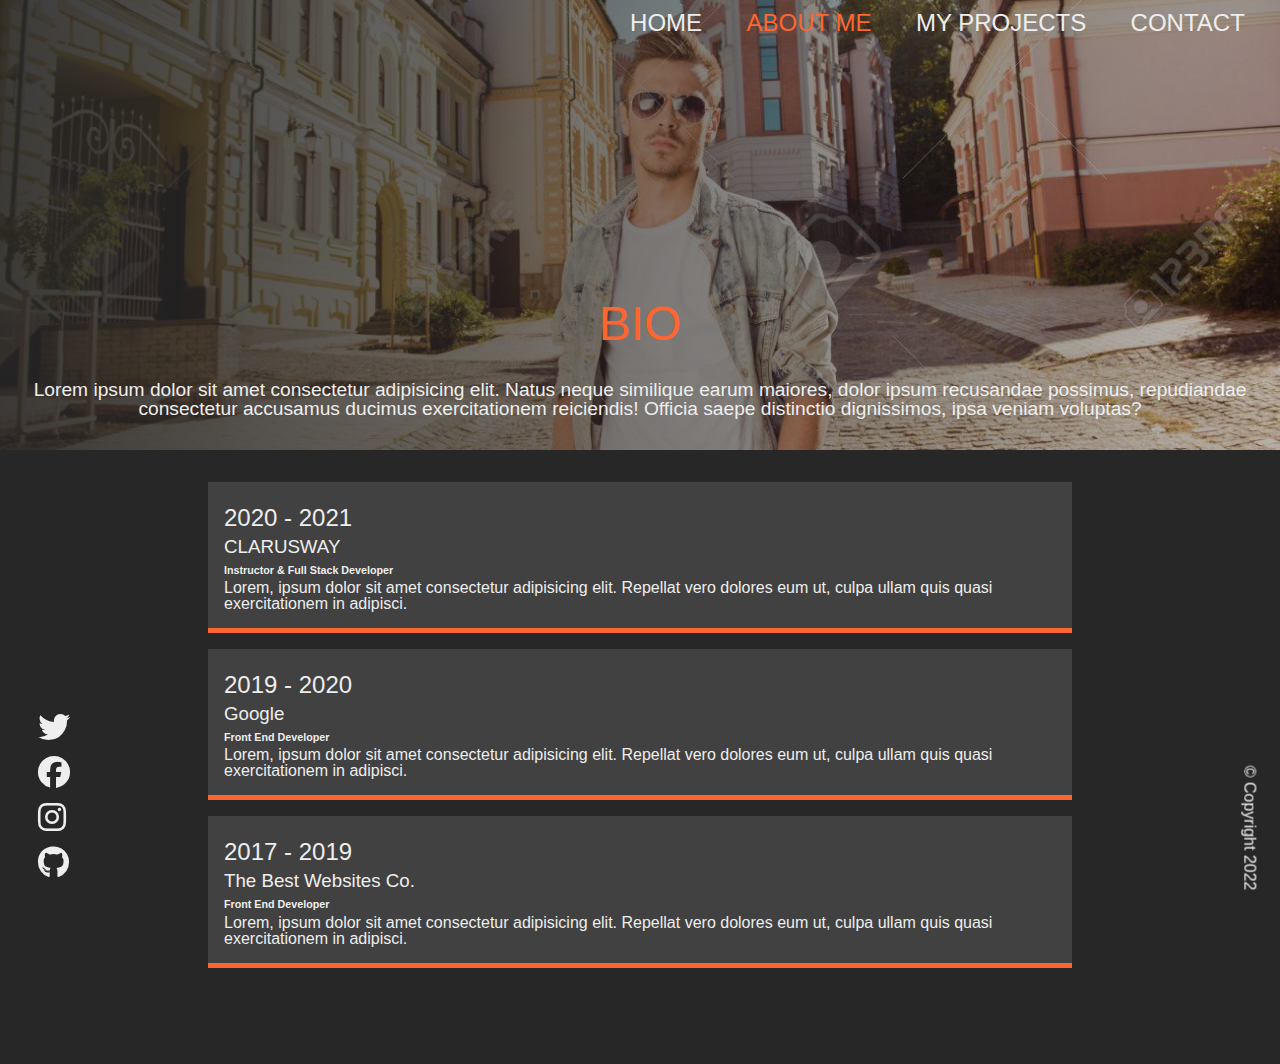
<file: about.html>
<!DOCTYPE html>
<html lang="en">
  <head>
    <meta charset="UTF-8" />
    <meta http-equiv="X-UA-Compatible" content="IE=edge" />
    <meta name="viewport" content="width=device-width, initial-scale=1.0" />
    <title>Portfolio-About</title>
    <link rel="stylesheet" href="css/main.css" />
  </head>
  <body>
    <div class="about-bgImg-container">
      <!-- ABOUT NAV -->
      <nav class="nav">
        <ul class="nav__list">
          <li class="nav__item">
            <a href="index.html" class="nav__link">Home</a>
          </li>
          <li class="nav__item">
            <a href="about.html" class="nav__link nav__link--active"
              >About Me</a
            >
          </li>
          <li class="nav__item">
            <a href="projects.html" class="nav__link">My Projects</a>
          </li>
          <li class="nav__item">
            <a href="contact.html" class="nav__link">Contact</a>
          </li>
        </ul>
      </nav>

      <div class="about__bio-image">
        <h2>BIO</h2>
        <p>
          Lorem ipsum dolor sit amet consectetur adipisicing elit. Natus neque
          similique earum maiores, dolor ipsum recusandae possimus, repudiandae
          consectetur accusamus ducimus exercitationem reiciendis! Officia saepe
          distinctio dignissimos, ipsa veniam voluptas?
        </p>
      </div>
    </div>

    <!-- ABOUT MAIN -->

    <main class="about">
      <div class="about__container">
        <div class="about__job">
          <h2 class="text-secondary">2020 - 2021</h2>
          <h3>CLARUSWAY</h3>
          <h6>Instructor & Full Stack Developer</h6>
          <p>
            Lorem, ipsum dolor sit amet consectetur adipisicing elit. Repellat
            vero dolores eum ut, culpa ullam quis quasi exercitationem in
            adipisci.
          </p>
        </div>
        <div class="about__job">
          <h2 class="text-secondary">2019 - 2020</h2>
          <h3>Google</h3>
          <h6>Front End Developer</h6>
          <p>
            Lorem, ipsum dolor sit amet consectetur adipisicing elit. Repellat
            vero dolores eum ut, culpa ullam quis quasi exercitationem in
            adipisci.
          </p>
        </div>
        <div class="about__job">
          <h2 class="text-secondary">2017 - 2019</h2>
          <h3>The Best Websites Co.</h3>
          <h6>Front End Developer</h6>
          <p>
            Lorem, ipsum dolor sit amet consectetur adipisicing elit. Repellat
            vero dolores eum ut, culpa ullam quis quasi exercitationem in
            adipisci.
          </p>
        </div>
      </div>
    </main>

    <!-- ABOUT FOOTER -->
    <footer class="vertical">
      <div class="social-icons">
        <a href="#">
          <i class="fab fa-twitter fa-2x"></i>
        </a>
        <a href="#">
          <i class="fab fa-facebook fa-2x"></i>
        </a>
        <a href="#">
          <i class="fab fa-instagram fa-2x"></i>
        </a>
        <a href="#">
          <i class="fab fa-github fa-2x"></i>
        </a>
      </div>
      <div class="copyright">&copy; Copyright 2022</div>
    </footer>
  </body>
</html>
</file>
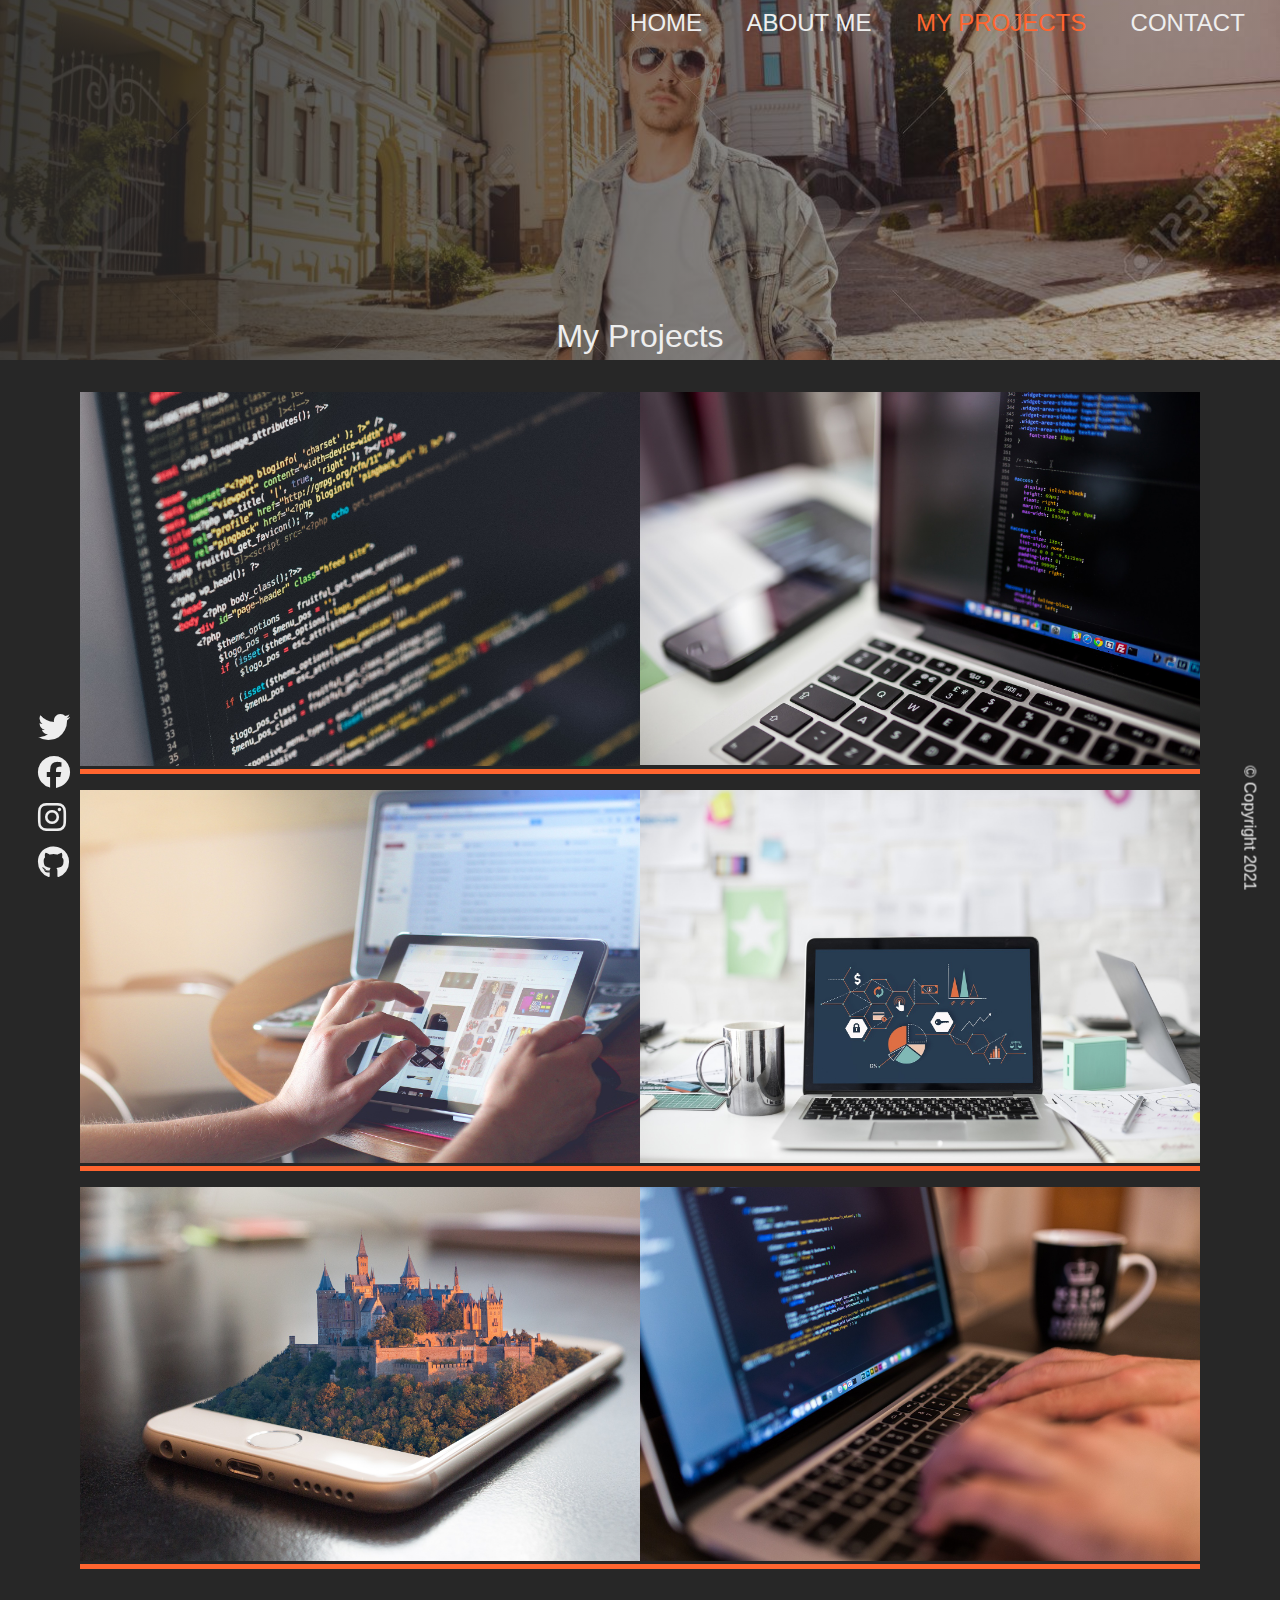
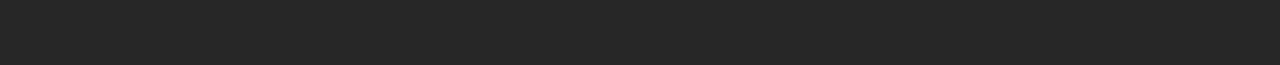
<file: projects.html>
<!DOCTYPE html>
<html lang="en">
<head>
    <meta charset="UTF-8">
    <meta http-equiv="X-UA-Compatible" content="IE=edge">
    <meta name="viewport" content="width=device-width, initial-scale=1.0">
    <title>Portfolio-Projects</title>
    <link rel="stylesheet" href="css/main.css">
</head>
<body>
     <div class="project-bgImg-container">
      <!-- PROJECT NAV -->
      <nav class="nav">
        <ul class="nav__list">
          <li class="nav__item">
            <a href="index.html" class="nav__link">Home</a>
          </li>
          <li class="nav__item">
            <a href="about.html" class="nav__link">About Me</a>
          </li>
          <li class="nav__item">
            <a href="projects.html" class="nav__link nav__link--active"
              >My Projects</a
            >
          </li>
          <li class="nav__item">
            <a href="contact.html" class="nav__link">Contact</a>
          </li>
        </ul>
      </nav>

      <div class="projects__bio-image">
        <h1>My Projects</h1>
      </div>
    </div>

    <!-- PROJECT MAIN -->
    <main class="projects">
      <div class="projects__items">
        <div class="projects__item">
          <img src="img/project-1.jpg" alt="My Project" />
        </div>

        <div class="projects__item">
          <img src="img/project-2.jpg" alt="My Project" />
        </div>
        <div class="projects__item">
          <img src="img/project-3.jpg" alt="My Project" />
        </div>
        <div class="projects__item">
          <img src="img/project-4.jpg" alt="My Project" />
        </div>

        <div class="projects__item">
          <img src="img/project-5.jpg" alt="My Project" />
        </div>
        <div class="projects__item">
          <img src="img/project-6.jpg" alt="My Project" />
        </div>
      </div>
    </main>

    <!-- PROJECT FOOTER -->
    <footer class="vertical">
      <div class="social-icons">
        <a href="#">
          <i class="fab fa-twitter fa-2x"></i>
        </a>
        <a href="#">
          <i class="fab fa-facebook fa-2x"></i>
        </a>
        <a href="#">
          <i class="fab fa-instagram fa-2x"></i>
        </a>
        <a href="#">
          <i class="fab fa-github fa-2x"></i>
        </a>
      </div>

      <div class="copyright">&copy; Copyright 2021</div>
    </footer>
</body>
</html>
</file>
<file: css/main.css>
@import url("https://cdnjs.cloudflare.com/ajax/libs/font-awesome/6.1.1/css/all.min.css");

* {
  margin: 0;
  padding: 0;
  box-sizing: border-box;
}

.about-bgImg-container {
  height: 50vh;
  width: 100%;
  background: linear-gradient(
      to right,
      rgba(39, 39, 39, 0.9),
      rgba(39, 39, 39, 0.3)
    ),
    url("../img/model-1.jpg");
  background-position: center center;
  background-size: cover;
  display: flex;
  justify-content: space-between;
  flex-direction: column;
}
.about-bgImg-container .about__bio-image {
  text-align: center;
}
.about-bgImg-container .about__bio-image h2 {
  font-size: 3rem;
  color: #ff652f;
}
.about-bgImg-container .about__bio-image p {
  font-size: 1.2rem;
  margin: 2rem;
}

.about__container {
  width: 70vw;
  margin: 2rem auto;
}
.about .about__job {
  margin: 1rem;
  background: #414141;
  padding: 1rem;
  border-bottom: 5px solid #ff652f;
}
.about .about__job h2,
.about .about__job h3 {
  margin: 0.5rem 0;
}
.about .about__job h6 {
  margin: 0.3rem 0;
}

.contact-bgImg-container {
  height: 100vh;
  width: 100%;
  background: linear-gradient(
      to right,
      rgba(39, 39, 39, 0.9),
      rgba(39, 39, 39, 0.3)
    ),
    url("../img/model-1.jpg");
  background-position: center center;
  background-size: cover;
}
.contact-bgImg-container nav {
  height: 40vh;
}

.contact {
  height: 40vh;
  display: flex;
  flex-direction: column;
  justify-content: center;
  text-align: center;
}
.contact h2 {
  font-size: 3rem;
  margin-bottom: 2rem;
}
.contact__list {
  display: flex;
  flex-direction: column;
  flex-wrap: wrap;
  justify-content: center;
  align-items: center;
  gap: 2.5rem;
  font-size: 1.5rem;
}
.contact .text-secondary {
  color: #ff652f;
}

.home-bgImg-container {
  height: 100vh;
  width: 100%;
  background: linear-gradient(
      to right,
      rgba(39, 39, 39, 0.9),
      rgba(39, 39, 39, 0.3)
    ),
    url("../img/model-1.jpg");
  background-position: center center;
  background-size: cover;
}

.home {
  height: 80vh;
  display: flex;
  flex-direction: column;
  justify-content: center;
  text-align: center;
}
.home__name {
  font-size: 5rem;
  padding: 1rem;
  margin-bottom: 1rem;
  border-bottom: 2px solid #fff;
}
.home__name--last {
  color: red;
  font-weight: 700;
}

.project-bgImg-container {
  height: 40vh;
  width: 100%;
  background: linear-gradient(
      to right,
      rgba(39, 39, 39, 0.9),
      rgba(39, 39, 39, 0.3)
    ),
    url("../img/model-1.jpg");
  background-position: center center;
  background-size: cover;
  display: flex;
  flex-direction: column;
  justify-content: space-between;
}
.project-bgImg-container .projects__bio-image {
  text-align: center;
  margin-bottom: 0.5rem;
}

.projects__items {
  width: 100%;
  display: flex;
  flex-wrap: wrap;
  justify-content: center;
  padding: 2rem 5rem;
  gap: 1rem 0rem;
}
.projects__item {
  width: 100%;
  cursor: pointer;
  border-bottom: 5px solid #ff652f;
  position: relative;
}
.projects__item img {
  width: 100%;
}
.projects__item::after {
  content: "";
  height: 100%;
  width: 100%;
  background-color: #ff652f;
  position: absolute;
  left: 0;
  opacity: 0;
  transition: all 0.5s;
}
.projects__item:hover::after {
  opacity: 0.7;
}

.link-style a,
footer.middle a,
footer.vertical .social-icons a,
footer.horizontal a {
  padding: 0.4rem;
  transition: all 1s;
}
.link-style a:hover,
footer.middle a:hover,
footer.vertical .social-icons a:hover,
footer.horizontal a:hover {
  color: #ff652f;
}

footer.horizontal {
  height: 10vh;
  display: flex;
  justify-content: space-between;
  align-items: flex-end;
  padding: 1rem;
}

footer.vertical {
  display: flex;
  justify-content: space-between;
  align-items: flex-end;
  padding: 2rem;
  margin-bottom: 1rem;
}
footer.vertical .social-icons {
  display: flex;
  flex-direction: column;
  position: fixed;
  bottom: 1rem;
}
footer.vertical .copyright {
  position: fixed;
  bottom: 1rem;
  right: 3rem;
  transform: rotate(90deg) translate(-3rem, -5rem);
}

footer.middle {
  height: 20vh;
  display: flex;
  flex-direction: column;
  justify-content: flex-start;
  align-items: center;
  padding: 1rem;
  gap: 1rem;
}

.nav {
  padding: 1rem;
  height: 10vh;
}
.nav__list {
  text-align: right;
}
.nav__item {
  display: inline;
  padding: 1rem;
}
.nav__link {
  font-size: 1rem;
  text-transform: uppercase;
  font-weight: 500;
  transition: all 1s;
}
.nav__link:hover {
  color: blue;
}
.nav__link--active {
  color: #ff652f;
}

@media screen and (min-width: 0px) {
  .nav {
    padding: 0.5rem;
  }
  .nav__list {
    text-align: center;
  }
  .nav__item {
    padding-right: 0.7rem;
  }
  .nav .nav__link {
    font-size: 0.9rem;
  }

  .contact h2 {
    font-size: 2rem;
    margin-bottom: 1rem;
  }
  .contact__list {
    gap: 2rem 1.2rem;
    font-size: 1.2rem;
  }
}
@media screen and (min-width: 576px) {
  .nav {
    padding: 0.7rem;
  }
  .nav__list {
    text-align: right;
  }
  .nav__item {
    padding-right: 1rem;
  }
  .nav .nav__link {
    font-size: 1rem;
  }

  .contact h2 {
    font-size: 2.5rem;
    margin-bottom: 1.5rem;
  }
  .contact__list {
    gap: 2.5rem 2rem;
    font-size: 1.5rem;
  }
}
@media screen and (min-width: 768px) {
  .nav__item {
    padding-right: 1.3rem;
  }
  .nav .nav__link {
    font-size: 1.3rem;
  }

  .projects__item {
    width: 100%;
  }
}
@media screen and (min-width: 1024px) {
  .nav__item {
    padding-right: 1.5rem;
  }
  .nav .nav__link {
    font-size: 1.5rem;
  }

  .projects__item {
    width: 50%;
  }

  .contact__list {
    flex-direction: row;
  }
}
@media screen and (min-width: 1600px) {
  .projects__item {
    width: 33%;
  }
}
body {
  font-family: "Segoe UI", Tahoma, Geneva, Verdana, sans-serif;
  line-height: 1;
  color: #eee;
  background-color: #272727;
  height: 100vh;
}

a {
  text-decoration: none;
  color: #eee;
}

h1,
h2,
h3 {
  font-weight: 400;
}
</file>
